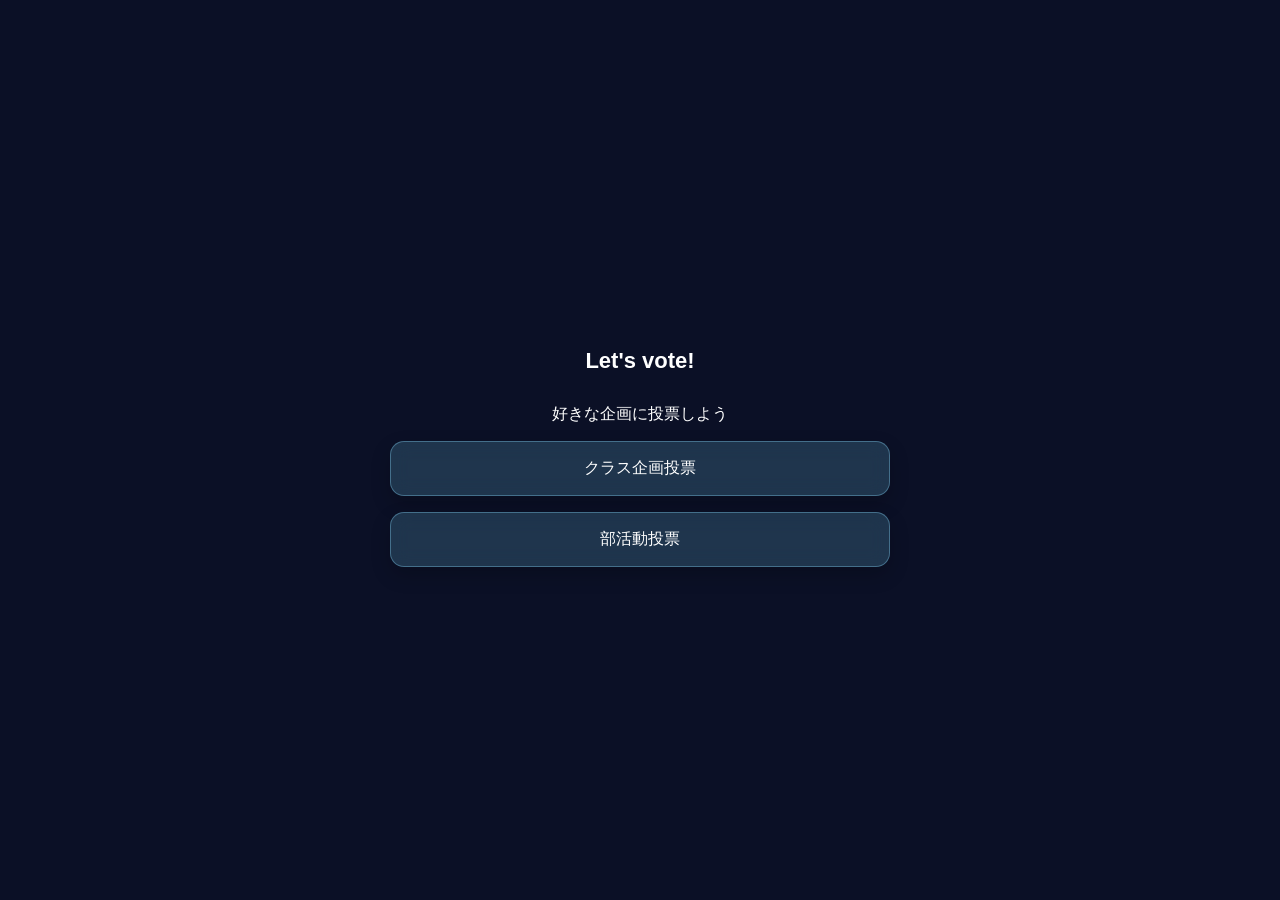
<file: index.html>
<!DOCTYPE html>
<html lang="ja">
<head>
<meta charset="UTF-8">
<meta name="viewport" content="width=device-width, initial-scale=1.0">
<title>月影祭 投票選択</title>

<style>
body{
margin:0;
font-family:sans-serif;
background:#0b1026;
color:white;
display:flex;
justify-content:center;
align-items:center;
min-height:100vh;
}

.container{
width:90%;
max-width:500px;
text-align:center;
}

h1{
font-size:22px;
margin-bottom:30px;
}

.grid{
display:flex;
flex-direction:column;
gap:16px;
}

a.button{
display:block;
padding:16px;
border-radius:14px;
text-decoration:none;
color:white;

background:rgba(120,220,255,0.18);
border:1px solid rgba(140,220,255,0.35);
backdrop-filter:blur(10px);

box-shadow:0 8px 20px rgba(0,0,0,0.2);

transition:.2s;
font-size:16px;
}

a.button:hover{
transform:translateY(-2px);
background:rgba(120,220,255,0.25);
}
</style>

</head>

<body>

<div class="container">

<h1>Let's vote!</h1>
<p>好きな企画に投票しよう</p>

<div class="grid">

<!-- クラス -->
<a class="button" href="vote.html?type=class">
クラス企画投票
</a>

<!-- 部活動 -->
<a class="button" href="vote.html?type=club">
部活動投票
</a>


</div>

</div>

</body>
</html>
</file>
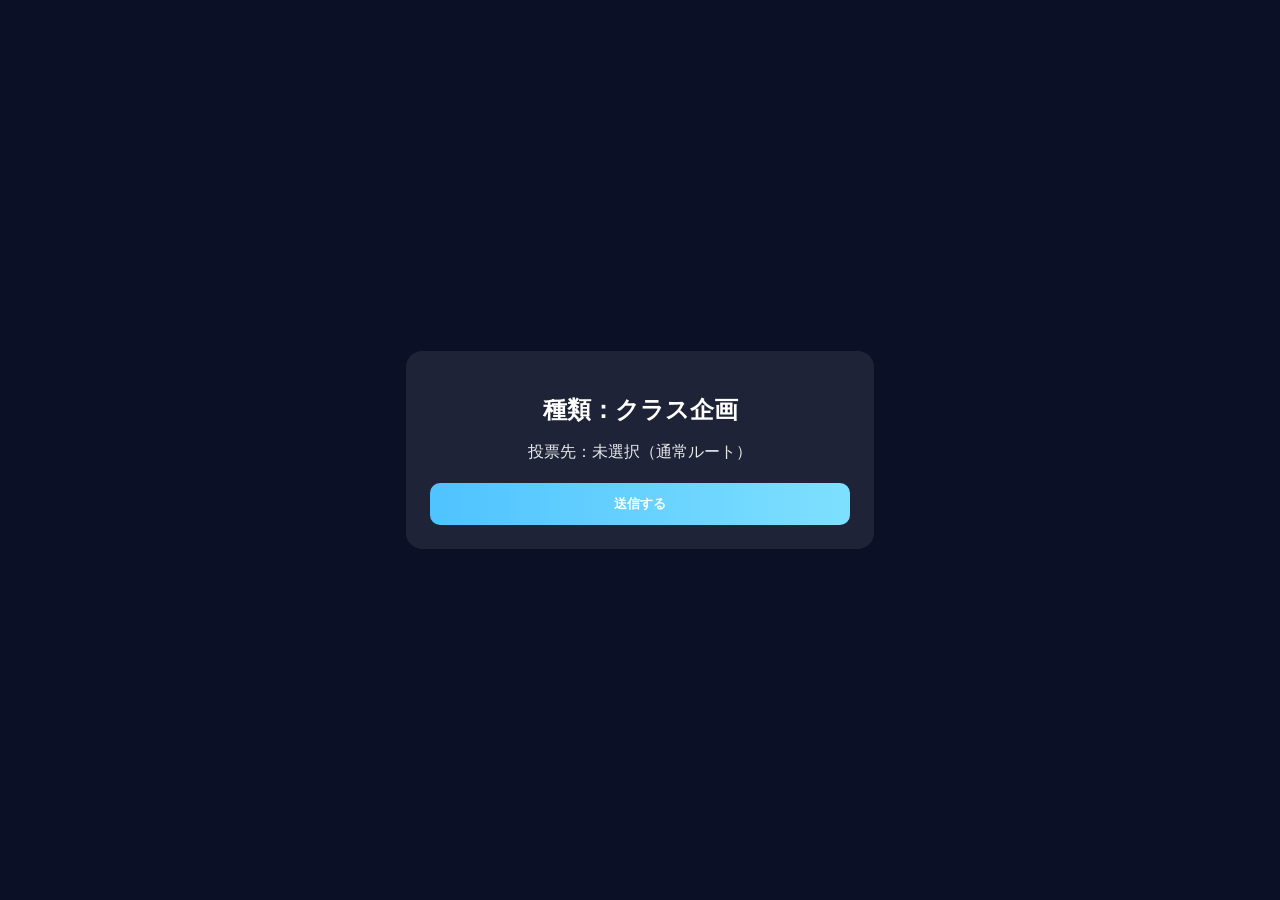
<file: confirm.html>
<!DOCTYPE html>
<html lang="ja">
<head>
<meta charset="UTF-8">
<meta name="viewport" content="width=device-width, initial-scale=1.0">
<title>確認画面</title>

<style>
body{
margin:0;
font-family:sans-serif;
background:#0b1026;
color:white;
display:flex;
justify-content:center;
align-items:center;
min-height:100vh;
}

.container{
width:90%;
max-width:420px;
background:rgba(255,255,255,0.08);
padding:24px;
border-radius:16px;
text-align:center;
}

/* テキスト */
h2{
margin-bottom:10px;
}

p{
margin-bottom:20px;
opacity:0.9;
}

/* ボタン */
button{
width:100%;
padding:12px;
border:none;
border-radius:10px;
background:linear-gradient(90deg,#4fc3ff,#7ee0ff);
color:white;
font-weight:bold;
cursor:pointer;
transition:0.2s;
}

button:active{
transform:scale(0.98);
}

button:disabled{
opacity:0.5;
cursor:not-allowed;
}

/* =========================
   ローディング
========================= */
#loading{
position:fixed;
inset:0;
background:rgba(0,0,0,0.85);
display:none;
justify-content:center;
align-items:center;
z-index:9999;
}

.spinner{
width:50px;
height:50px;
border:4px solid rgba(255,255,255,0.2);
border-top:4px solid white;
border-radius:50%;
animation:spin 1s linear infinite;
}

@keyframes spin{
to{ transform:rotate(360deg); }
}
</style>

</head>

<body>

<!-- ローディング -->
<div id="loading">
  <div class="spinner"></div>
</div>

<div class="container">

<h2 id="type">読み込み中...</h2>
<p id="choice">読み込み中...</p>

<button id="send">送信する</button>

</div>

<script>
window.addEventListener("DOMContentLoaded", () => {

const params = new URLSearchParams(location.search);
let type = params.get("type");
let choice = params.get("choice");

const typeEl = document.getElementById("type");
const choiceEl = document.getElementById("choice");
const sendBtn = document.getElementById("send");
const loading = document.getElementById("loading");

/* デフォルト */
if(!type) type = "class";

/* 表示変換 */
let typeText = "";
if(type === "class") typeText = "クラス企画";
if(type === "sports") typeText = "運動部";
if(type === "culture") typeText = "文化部";

typeEl.innerText = "種類：" + typeText;

/* QR対応 */
if(!choice){
choiceEl.innerText = "投票先：未選択（通常ルート）";
}else{
choiceEl.innerText = "投票先：" + choice;
}

/* 送信 */
sendBtn.onclick = async () => {

sendBtn.disabled = true;
loading.style.display = "flex";

try{

await fetch("https://script.google.com/macros/s/AKfycbz7dNbsj7XutVdKaTkehBIiC_LAHM2_QbEphy9jTkV5gTLJ3x8KGkRRyUUTYqKRgm5IXg/exec", {
method:"POST",
body: JSON.stringify({
type,
choice
})
});

location.href = "thanks.html";

}catch(e){

sendBtn.disabled = false;
loading.style.display = "none";
alert("送信に失敗しました");

}

};

});
</script>

</body>
</html>
</file>
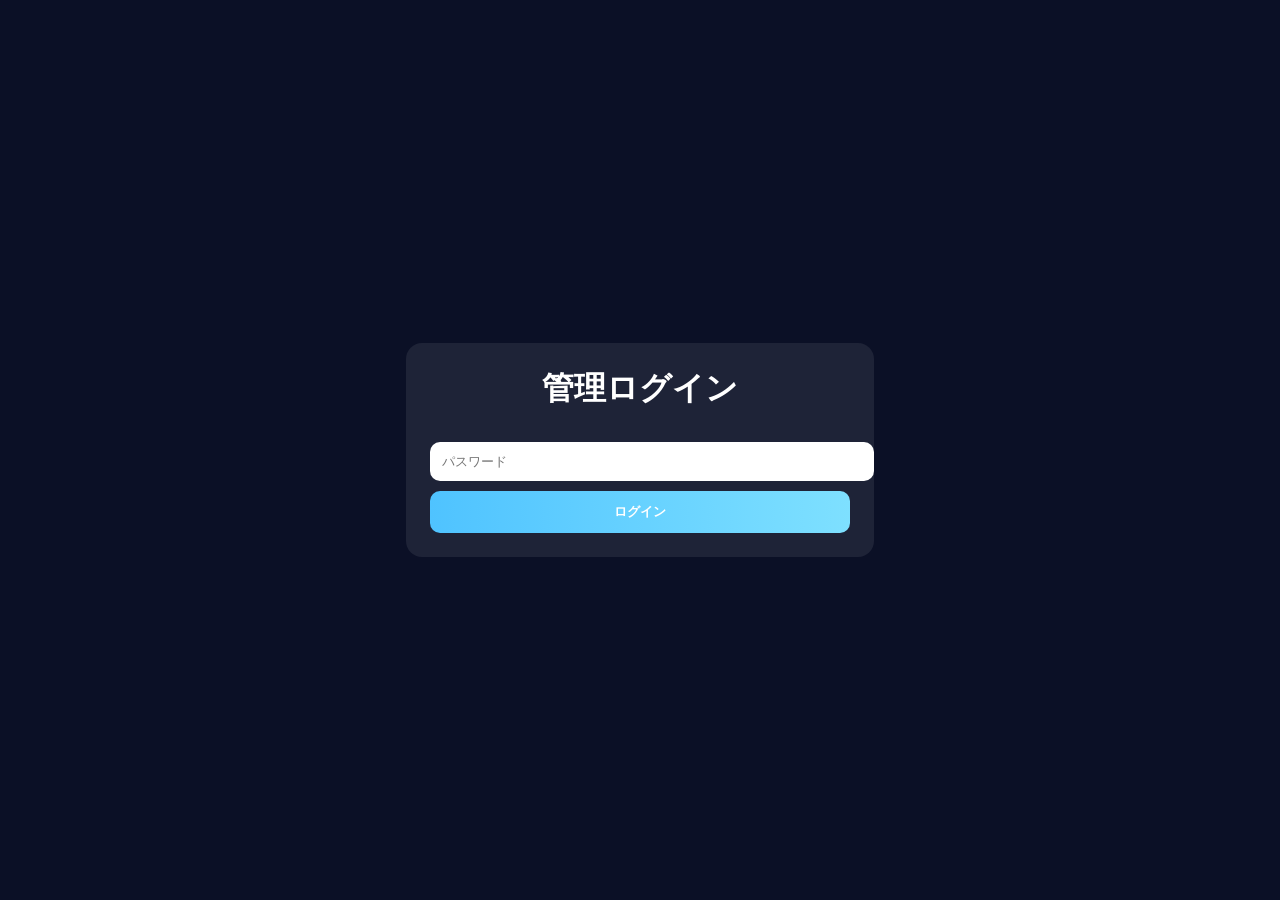
<file: control.html>
<!DOCTYPE html>
<html lang="ja">
<head>
<meta charset="UTF-8">
<meta name="viewport" content="width=device-width, initial-scale=1.0">
<title>管理画面</title>

<style>
body{
margin:0;
font-family:sans-serif;
background:#0b1026;
color:white;
display:flex;
justify-content:center;
align-items:center;
min-height:100vh;
}

.panel{
width:90%;
max-width:420px;
background:rgba(255,255,255,0.08);
padding:24px;
border-radius:16px;
}

h1{
margin-top:0;
text-align:center;
}

input,button{
width:100%;
padding:12px;
margin-top:10px;
border-radius:10px;
border:none;
}

button{
background:linear-gradient(90deg,#4fc3ff,#7ee0ff);
color:white;
font-weight:bold;
cursor:pointer;
}

button.danger{
background:linear-gradient(90deg,#ff5c5c,#ff8a8a);
}

.row{
margin-top:20px;
}

label{
font-size:13px;
opacity:.8;
}
</style>

</head>
<body>

<div class="panel" id="login">

<h1>管理ログイン</h1>

<input type="password" id="pass" placeholder="パスワード">

<button onclick="login()">ログイン</button>

</div>


<div class="panel" id="control" style="display:none">

<h1>投票管理</h1>

<div class="row">
<label>回数制限（1人◯票）</label>
<input type="number" id="limit">
<button onclick="setLimit()">変更</button>
</div>

<div class="row">
<label>投票受付</label>
<button onclick="toggleEnabled()" id="enabledBtn"></button>
</div>

<div class="row">
<label>回数制限リセット</label>
<button onclick="resetVersion()">リセット</button>
</div>

<div class="row">
<label>投票データ削除</label>
<button class="danger" onclick="resetVotes()">全削除</button>
</div>

</div>


<script>

const PASS = "R8tsukikagewebdata1341";

const API =
"https://script.google.com/macros/s/AKfycbxj96B2mEf3HCNVW6pmKuXD31ShN-oYYe53RoAXwF_yg5H7IyoQfkobosDs4vIobo706Q/exec";

let settings = {};

/* ログイン */
function login(){

const pass = document.getElementById("pass").value;

if(pass !== PASS){
alert("パスワードが違います");
return;
}

document.getElementById("login").style.display="none";
document.getElementById("control").style.display="block";

loadSettings();

}


/* 設定読み込み */
async function loadSettings(){

const res = await fetch(API + "?action=settings");
settings = await res.json();

document.getElementById("limit").value = settings.limit;

updateEnabledBtn();

}


/* 回数変更 */
async function setLimit(){

const value = document.getElementById("limit").value;

await fetch(API + `?action=set&key=limit&value=${value}`);

alert("回数制限変更しました");

}


/* 受付ON/OFF */
async function toggleEnabled(){

const newVal = settings.enabled === true || settings.enabled === "TRUE" ? false : true;

await fetch(API + `?action=set&key=enabled&value=${newVal}`);

settings.enabled = newVal;

updateEnabledBtn();

}


/* ボタン表示 */
function updateEnabledBtn(){

const btn = document.getElementById("enabledBtn");

if(settings.enabled === true || settings.enabled === "TRUE"){
btn.innerText = "受付中（クリックで停止）";
}else{
btn.innerText = "停止中（クリックで受付）";
}

}


/* 回数リセット */
async function resetVersion(){

const newVer = Number(settings.version) + 1;

await fetch(API + `?action=set&key=version&value=${newVer}`);

settings.version = newVer;

alert("回数制限リセットしました");

}


/* データ削除 */
async function resetVotes(){

if(!confirm("投票データを削除しますか？")) return;

await fetch(API + "?action=resetVotes");

alert("削除しました");

}

</script>

</body>
</html>
</file>
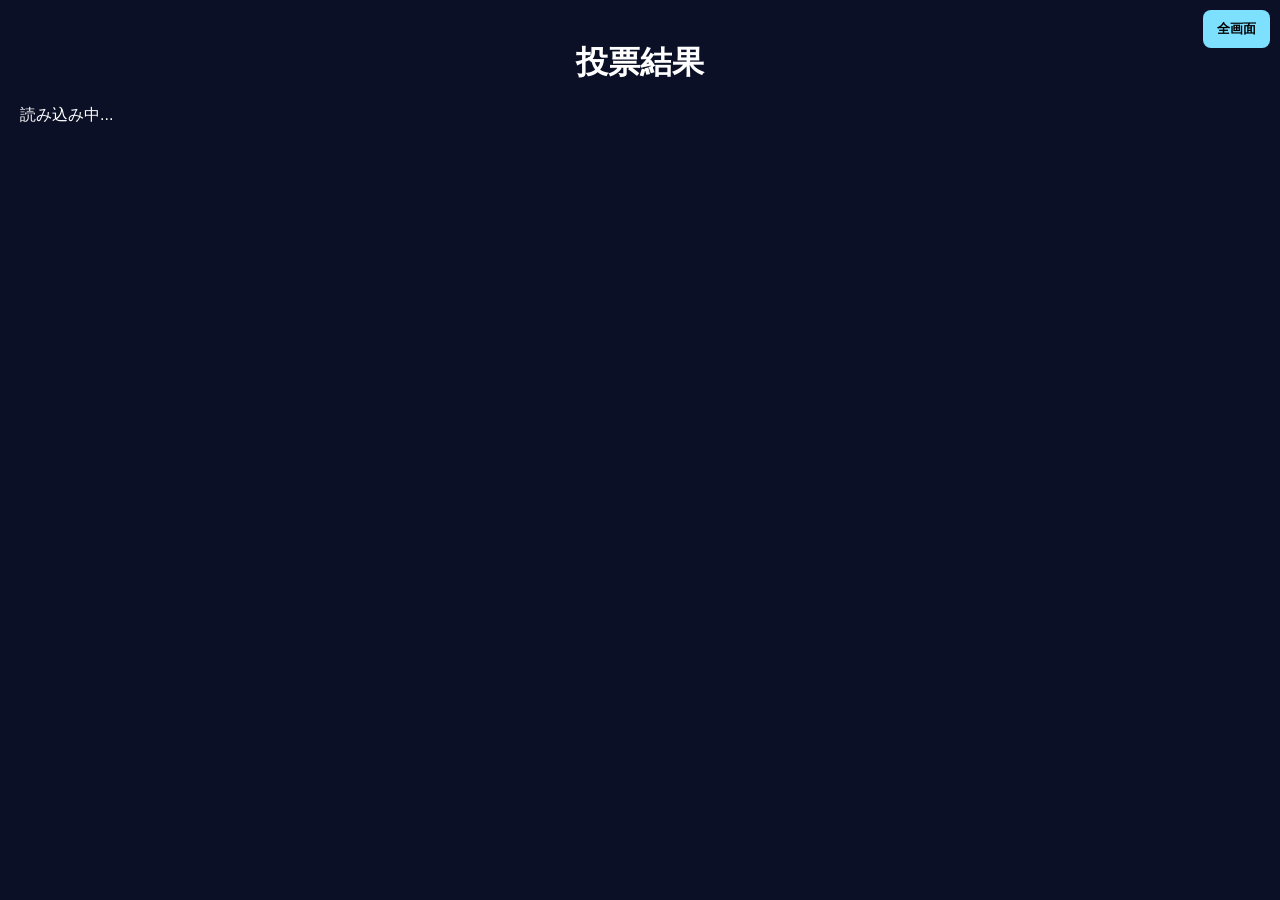
<file: result.html>
<!DOCTYPE html>
<html lang="ja">
<head>
<meta charset="UTF-8">
<meta name="viewport" content="width=device-width, initial-scale=1.0">
<title>投票結果</title>

<style>
body{
margin:0;
font-family:sans-serif;
background:#0b1026;
color:white;
padding:20px;
}

/* ヘッダー */
h1{
text-align:center;
margin-bottom:20px;
}

/* セクション */
h2{
margin-top:30px;
border-left:4px solid #7ee0ff;
padding-left:10px;
}

/* 全画面ボタン */
.fullBtn{
position:fixed;
top:10px;
right:10px;
padding:10px 14px;
border:none;
border-radius:8px;
background:#7ee0ff;
color:#000;
font-weight:bold;
cursor:pointer;
z-index:999;
}

/* アイテム */
.item{
margin:12px 0;
transition: transform 0.6s ease, opacity 0.6s ease;
}

/* 行 */
.row{
display:flex;
justify-content:space-between;
margin-bottom:4px;
}

/* バー */
.bar-wrap{
width:100%;
height:10px;
background:rgba(255,255,255,0.1);
border-radius:10px;
overflow:hidden;
}

.bar{
height:100%;
width:0%;
background:linear-gradient(90deg,#4fc3ff,#7ee0ff);
transition:width 0.8s ease;
}
</style>
</head>

<body>

<button class="fullBtn" onclick="goFull()">全画面</button>

<h1>投票結果</h1>

<div id="output">読み込み中...</div>

<script>

const API = "https://script.google.com/macros/s/AKfycbxj96B2mEf3HCNVW6pmKuXD31ShN-oYYe53RoAXwF_yg5H7IyoQfkobosDs4vIobo706Q/exec";

/* 🌙全画面 */
function goFull(){
const elem = document.documentElement;
if(elem.requestFullscreen){
elem.requestFullscreen();
}else if(elem.webkitRequestFullscreen){
elem.webkitRequestFullscreen();
}else if(elem.msRequestFullscreen){
elem.msRequestFullscreen();
}
}

/* ESCで解除 */
document.addEventListener("keydown",(e)=>{
if(e.key==="Escape"){
document.exitFullscreen();
}
});

/* 🌙描画関数 */
function renderSection(title, data){

const arr = Object.entries(data || {}).map(([name,count])=>({
name, count
}));

arr.sort((a,b)=>b.count - a.count);

let max = arr[0] ? arr[0].count : 1;

let html = `<h2>${title}</h2>`;

arr.forEach((item,i)=>{

const percent = (item.count / max) * 100;

html += `
<div class="item" id="${title}-${item.name}">
<div class="row">
<span>${i+1}. ${item.name}</span>
<span>${item.count}票</span>
</div>
<div class="bar-wrap">
<div class="bar" style="width:${percent}%"></div>
</div>
</div>
`;

});

return html;
}

/* 🌙読み込み */
function load(){

fetch(API)
.then(res=>res.json())
.then(data=>{

let html = "";

html += renderSection("クラス企画", data.class);
html += renderSection("部活動", data.club);

document.getElementById("output").innerHTML = html;

});

}

/* 初回 */
load();

/* 🌙リアルタイム更新 */
setInterval(load,5000);

</script>

</body>
</html>
</file>
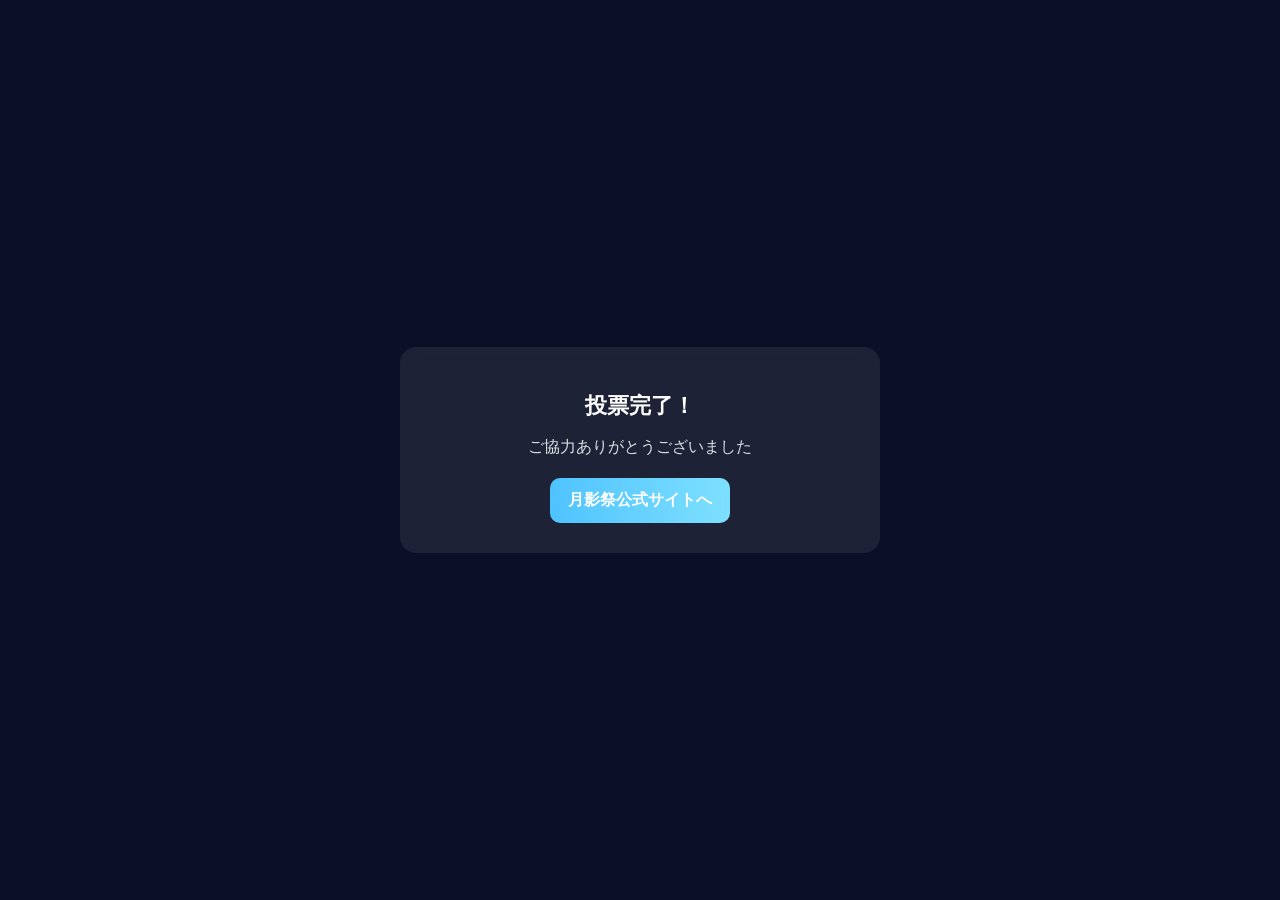
<file: thanks.html>
<!DOCTYPE html>
<html lang="ja">
<head>
<meta charset="UTF-8">
<meta name="viewport" content="width=device-width, initial-scale=1.0">
<title>送信完了</title>

<style>
body{
margin:0;
font-family:sans-serif;
background:#0b1026;
color:white;
display:flex;
justify-content:center;
align-items:center;
min-height:100vh;
text-align:center;
}

.container{
width:90%;
max-width:420px;
background:rgba(255,255,255,0.08);
padding:30px;
border-radius:16px;
backdrop-filter:blur(10px);
}

h1{
font-size:22px;
margin-bottom:10px;
}

p{
opacity:0.85;
margin-bottom:20px;
}

a{
display:inline-block;
padding:12px 18px;
border-radius:10px;
background:linear-gradient(90deg,#4fc3ff,#7ee0ff);
color:white;
text-decoration:none;
font-weight:bold;
}
</style>

</head>

<body>

<div class="container">

<h1>投票完了！</h1>
<p>ご協力ありがとうございました</p>


<a href="https://www.jutoku.ed.jp/tsukikage2026/" target="_blank" class="official">
月影祭公式サイトへ
</a>

</div>

</body>
</html>
</file>
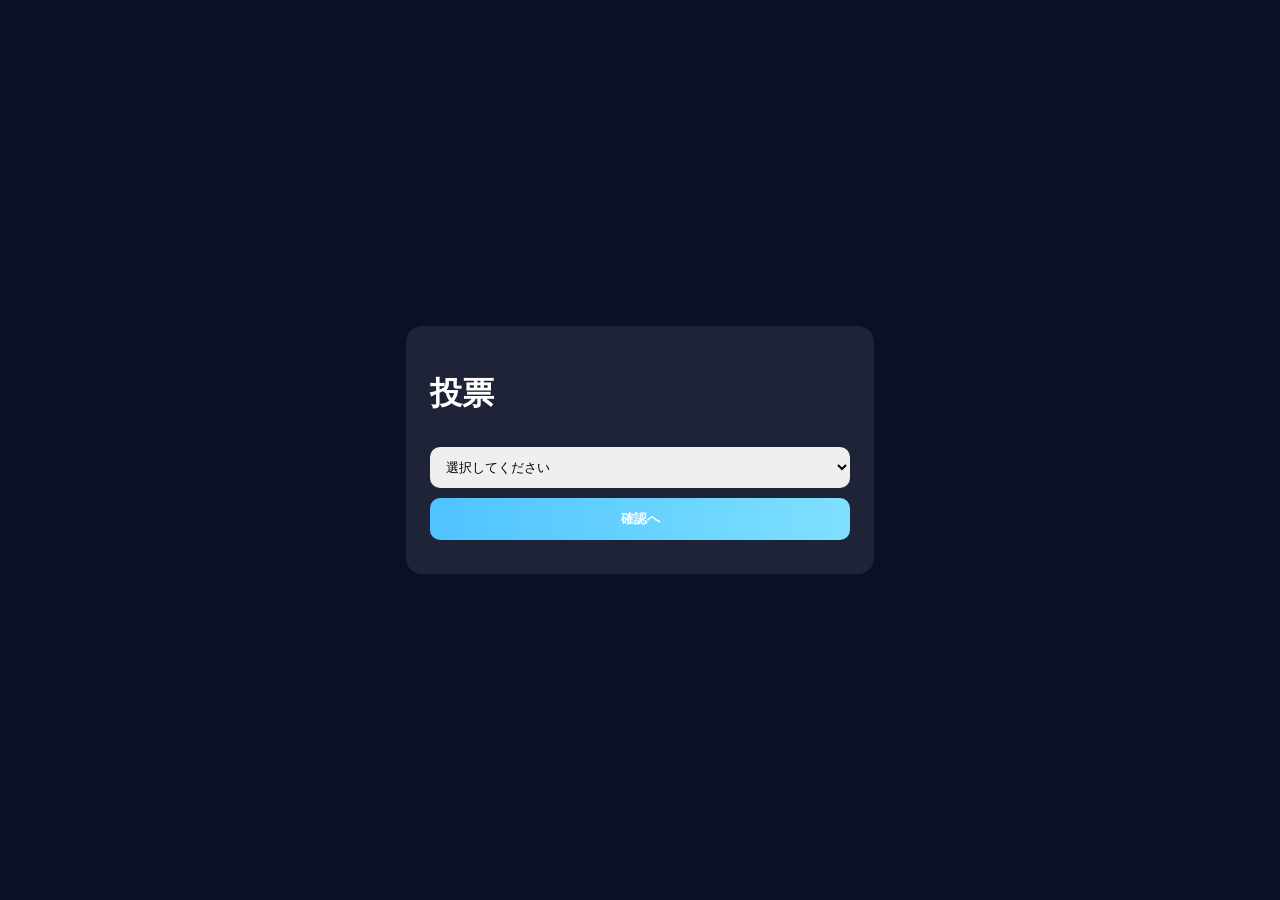
<file: vote.html>
<!DOCTYPE html>
<html lang="ja">
<head>
<meta charset="UTF-8">
<meta name="viewport" content="width=device-width, initial-scale=1.0">
<title>投票</title>

<style>
body{
margin:0;
font-family:sans-serif;
background:#0b1026;
color:white;
display:flex;
justify-content:center;
align-items:center;
min-height:100vh;
}

.container{
width:90%;
max-width:420px;
background:rgba(255,255,255,0.08);
padding:24px;
border-radius:16px;
}

select,button{
width:100%;
padding:12px;
margin-top:10px;
border-radius:10px;
border:none;
}

button{
background:linear-gradient(90deg,#4fc3ff,#7ee0ff);
color:white;
font-weight:bold;
cursor:pointer;
}

button:disabled{
opacity:0.5;
}

.note{
font-size:12px;
opacity:.7;
margin-top:10px;
text-align:center;
}

.stop{
text-align:center;
color:#ffaaaa;
margin-top:10px;
}
</style>
</head>

<body>

<div class="container">

<h1 id="title">投票</h1>

<form id="form">
<select id="choice" required>
<option value="">選択してください</option>
</select>

<button type="submit" id="submitBtn">確認へ</button>

<div class="note" id="limitText"></div>
<div class="stop" id="stopText"></div>

</form>

</div>

<script>

const API =
"https://script.google.com/macros/s/AKfycbxj96B2mEf3HCNVW6pmKuXD31ShN-oYYe53RoAXwF_yg5H7IyoQfkobosDs4vIobo706Q/exec";

window.addEventListener("DOMContentLoaded", async () => {

const params = new URLSearchParams(location.search);
const type = params.get("type");

const select = document.getElementById("choice");
const title = document.getElementById("title");
const submitBtn = document.getElementById("submitBtn");
const limitText = document.getElementById("limitText");
const stopText = document.getElementById("stopText");

/* 設定取得 */
const res = await fetch(API + "?action=settings");
const settings = await res.json();

const LIMIT = Number(settings.limit);
const VERSION = settings.version;
const ENABLED = settings.enabled === true || settings.enabled === "TRUE";

/* 投票停止 */
if(!ENABLED){
submitBtn.disabled = true;
stopText.innerText = "現在投票受付は停止しています";
}

/* 回数表示 */
limitText.innerText = `※この部門は${LIMIT}回まで投票できます`;

/* 選択肢 */
let options = [];

if(type === "class"){
title.innerText = "クラス企画投票";
options = [
"１年キャリア探究コース：ステンドグラス風アート",
"1年進学：星彩ワンダーランド",
"2J1：トトロの世界",
"2J2：『呪われた２年J２組』〜正道館の最後の教室〜",
"2J3：縁日",
"2J4：占いお化け屋敷",
"2S：トイストーリーマニア",
"2K：人生はギャンブル",
"3J1：フォトスポット",
"3J2：お化け屋敷",
"3J3：※立入禁止　帰れぬ教室。",
"3J4：トイストーリーマニア",
"3J5：創作の世界",
"3J6：VS樹徳",
"3S1：party night！",
"3S2：ゾンビ気配斬りサバイバル",
"3K：Game Circus",
"2SS・3SS：SSカジノ"
];

}else if(type === "club"){
title.innerText = "部活動投票";

options = [
"コーラス部：月影コンサート",
"茶道部：生徒によるお茶席",
"華道部：青春を生ける",
"ダンス部：ダンス部発表会",
"慈善バザー：慈善バザー",
"写真部：JUTOKU GALLERY",
"理科部：サイエンスラボ",
"あかしや委員：活動紹介",
"家庭科部：アクアビーズワークショップ",
"eスポーツ部：ｅスポーツをやろう！",
"美術部・書道部：美術・書道の作品展！",
"文芸部：創作の世界　～ミテイッテネ～",
"英会話部：English Games Festival",
"インターアクトクラブ：SDGs virtual CAFE",
"吹奏楽部：LIVE2026"
];
}
/* 選択肢生成 */
options.forEach(o=>{
const opt = document.createElement("option");
opt.value = o;
opt.textContent = o;
select.appendChild(opt);
});

/* 回数キー */
const voteKey = `vote_${type}_v${VERSION}`;

let count = Number(localStorage.getItem(voteKey) || 0);

if(count >= LIMIT){
submitBtn.disabled = true;

const warn = document.createElement("div");
warn.style.marginTop = "10px";
warn.style.color = "#ffb3b3";
warn.innerText = "この部門は投票上限に達しています";
document.querySelector(".container").appendChild(warn);
}

/* 送信 */
document.getElementById("form").addEventListener("submit",(e)=>{
e.preventDefault();

if(!ENABLED){
alert("投票は停止しています");
return;
}

let count = Number(localStorage.getItem(voteKey) || 0);

if(count >= LIMIT){
alert(`この部門は${LIMIT}回まで投票できます`);
return;
}

localStorage.setItem(voteKey, count + 1);

const choice = select.value;

location.href =
`confirm.html?type=${type}&choice=${encodeURIComponent(choice)}`;

});

});
</script>

</body>
</html>
</file>
